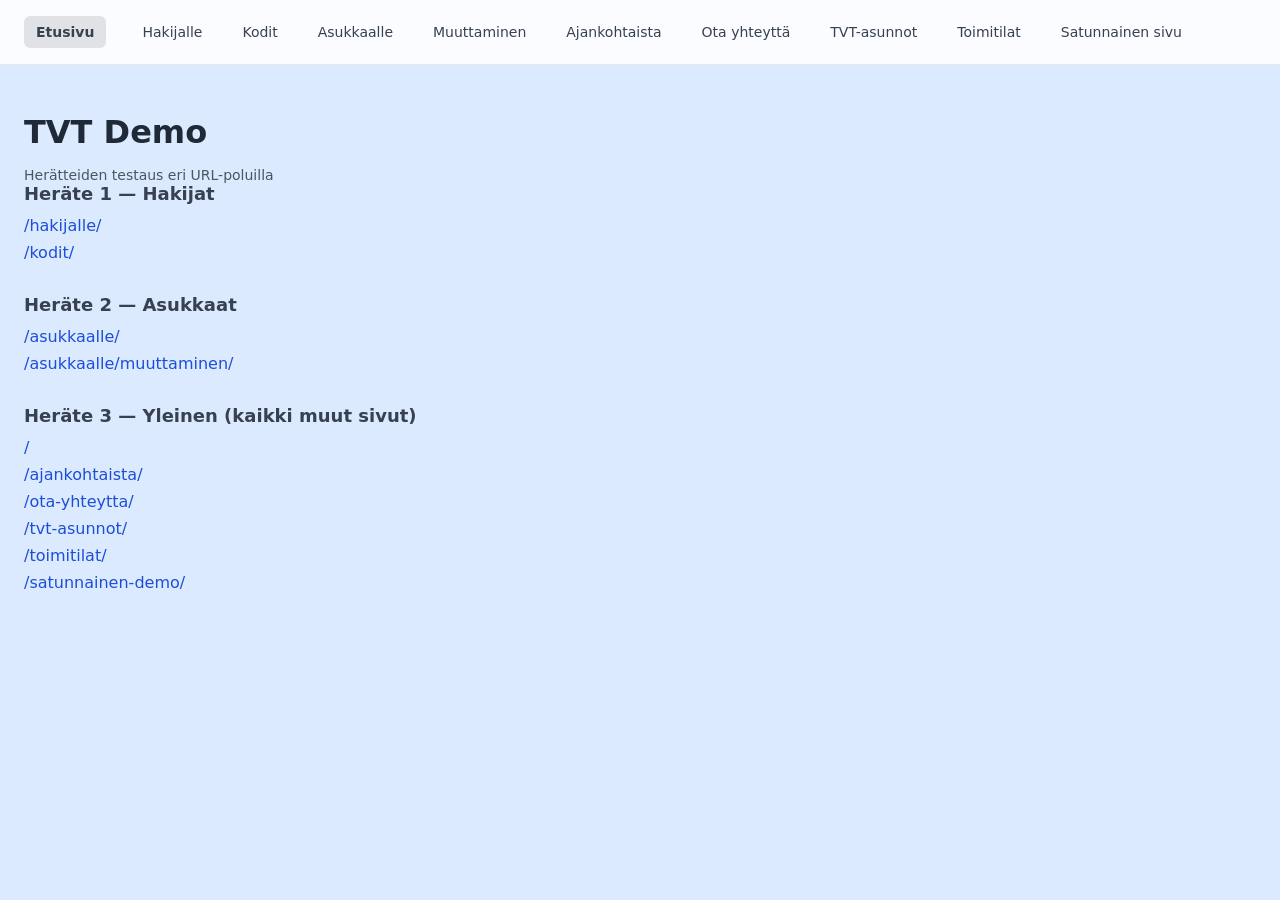
<file: index.html>
<!DOCTYPE html>
<html lang="fi">
<head>
  <meta charset="UTF-8">
  <meta name="viewport" content="width=device-width, initial-scale=1.0">
  <title>TVT Demo</title>
  <link rel="stylesheet" href="/styles.css">
</head>
<body class="page-home">
  <nav class="nav">
    <a href="/" class="nav-home active">Etusivu</a>
    <a href="/hakijalle/">Hakijalle</a>
    <a href="/kodit/">Kodit</a>
    <a href="/asukkaalle/">Asukkaalle</a>
    <a href="/asukkaalle/muuttaminen/">Muuttaminen</a>
    <a href="/ajankohtaista/">Ajankohtaista</a>
    <a href="/ota-yhteytta/">Ota yhteyttä</a>
    <a href="/tvt-asunnot/">TVT-asunnot</a>
    <a href="/toimitilat/">Toimitilat</a>
    <a href="/satunnainen-demo/">Satunnainen sivu</a>
  </nav>
  <main>
    <h1>TVT Demo</h1>
    <p class="path-info">Herätteiden testaus eri URL-poluilla</p>

    <section class="hub-section">
      <h2>Heräte 1 — Hakijat</h2>
      <div class="hub-links">
        <a href="/hakijalle/">/hakijalle/</a>
        <a href="/kodit/">/kodit/</a>
      </div>
    </section>

    <section class="hub-section">
      <h2>Heräte 2 — Asukkaat</h2>
      <div class="hub-links">
        <a href="/asukkaalle/">/asukkaalle/</a>
        <a href="/asukkaalle/muuttaminen/">/asukkaalle/muuttaminen/</a>
      </div>
    </section>

    <section class="hub-section">
      <h2>Heräte 3 — Yleinen (kaikki muut sivut)</h2>
      <div class="hub-links">
        <a href="/">/</a>
        <a href="/ajankohtaista/">/ajankohtaista/</a>
        <a href="/ota-yhteytta/">/ota-yhteytta/</a>
        <a href="/tvt-asunnot/">/tvt-asunnot/</a>
        <a href="/toimitilat/">/toimitilat/</a>
        <a href="/satunnainen-demo/">/satunnainen-demo/</a>
      </div>
    </section>
  </main>

  <!-- Upseller Embed Script -->
  <script src="https://embed.upseller.cloud/plugin-v5/embed.js" async></script>
  <script>
  window['_Up'] = window['_Up'] || {};
  window['_Up']._UpCId = 'test-popup-tvt-agent';
  </script>
  <!-- End Upseller Embed Script -->
</body>
</html>
</file>
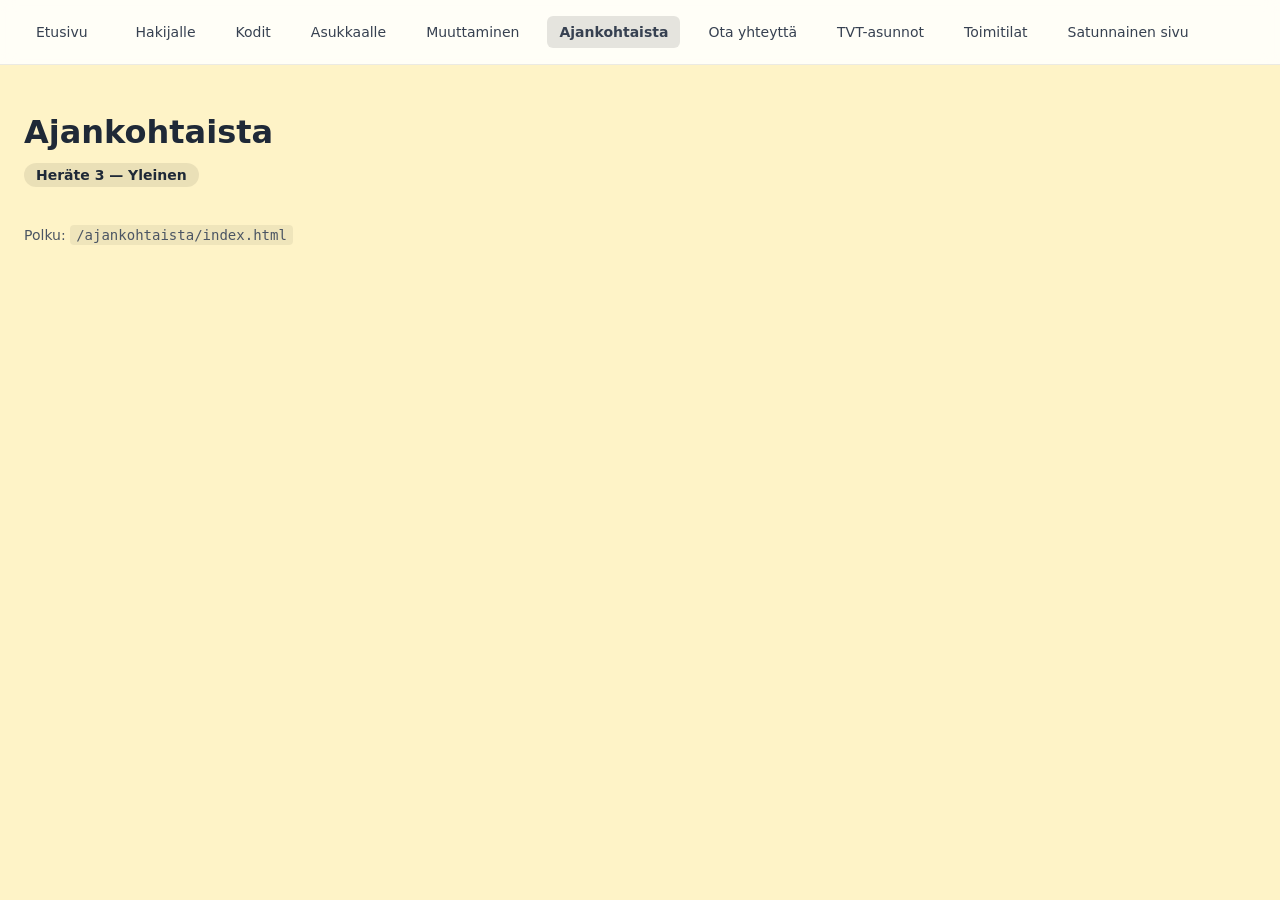
<file: ajankohtaista/index.html>
<!DOCTYPE html>
<html lang="fi">
<head>
  <meta charset="UTF-8">
  <meta name="viewport" content="width=device-width, initial-scale=1.0">
  <title>Ajankohtaista</title>
  <link rel="stylesheet" href="/styles.css">
</head>
<body class="page-herate-3">
  <nav class="nav">
    <a href="/" class="nav-home">Etusivu</a>
    <a href="/hakijalle/">Hakijalle</a>
    <a href="/kodit/">Kodit</a>
    <a href="/asukkaalle/">Asukkaalle</a>
    <a href="/asukkaalle/muuttaminen/">Muuttaminen</a>
    <a href="/ajankohtaista/" class="active">Ajankohtaista</a>
    <a href="/ota-yhteytta/">Ota yhteyttä</a>
    <a href="/tvt-asunnot/">TVT-asunnot</a>
    <a href="/toimitilat/">Toimitilat</a>
    <a href="/satunnainen-demo/">Satunnainen sivu</a>
  </nav>
  <main>
    <h1>Ajankohtaista</h1>
    <p class="herate-badge">Heräte 3 — Yleinen</p>
    <p class="path-info">Polku: <code id="current-path"></code></p>
  </main>

  <script>
    document.getElementById('current-path').textContent = window.location.pathname;
  </script>

  <!-- Upseller Embed Script -->
  <script src="https://embed.upseller.cloud/plugin-v5/embed.js" async></script>
  <script>
  window['_Up'] = window['_Up'] || {};
  window['_Up']._UpCId = 'test-popup-tvt-agent';
  </script>
  <!-- End Upseller Embed Script -->
</body>
</html>
</file>
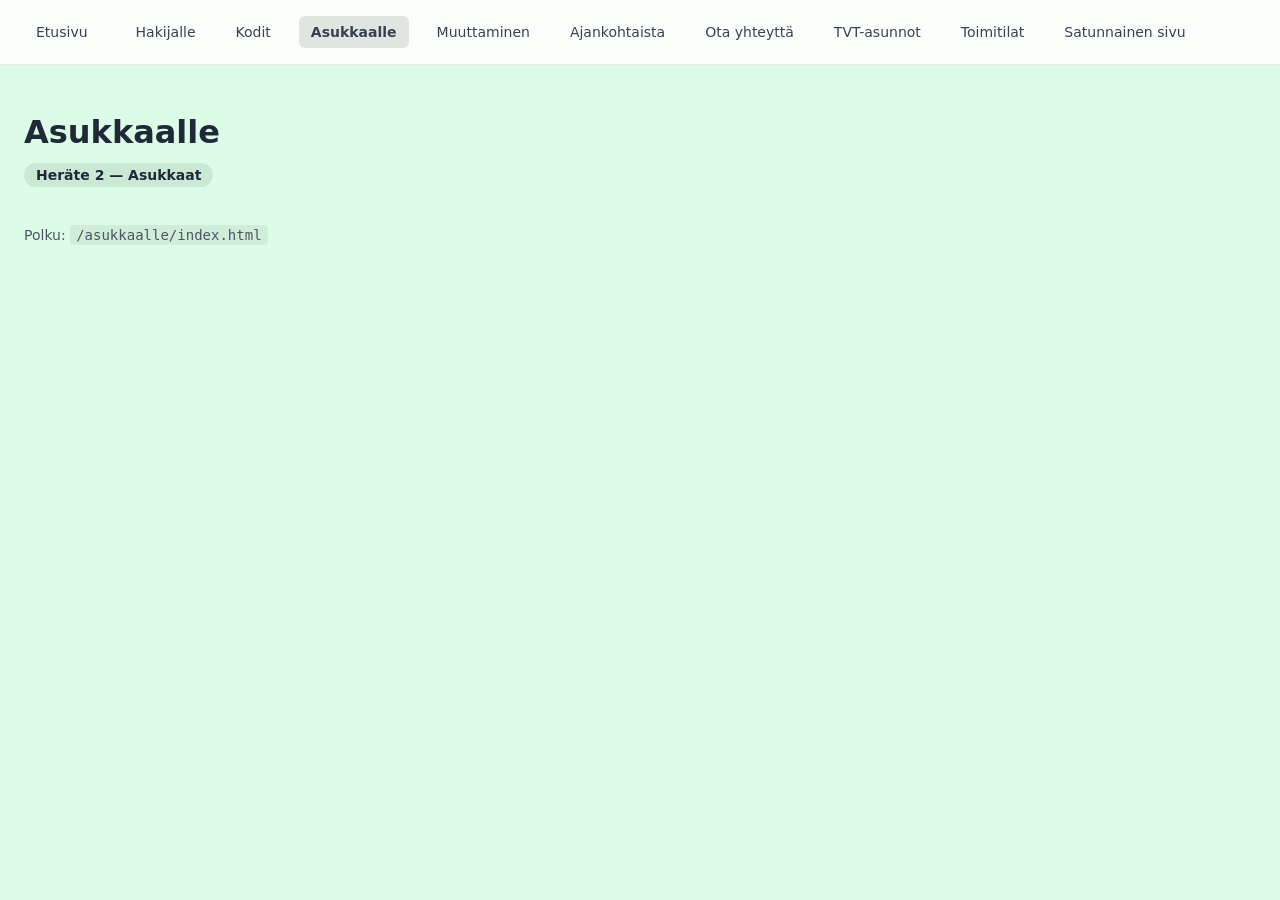
<file: asukkaalle/index.html>
<!DOCTYPE html>
<html lang="fi">
<head>
  <meta charset="UTF-8">
  <meta name="viewport" content="width=device-width, initial-scale=1.0">
  <title>Asukkaalle</title>
  <link rel="stylesheet" href="/styles.css">
</head>
<body class="page-herate-2">
  <nav class="nav">
    <a href="/" class="nav-home">Etusivu</a>
    <a href="/hakijalle/">Hakijalle</a>
    <a href="/kodit/">Kodit</a>
    <a href="/asukkaalle/" class="active">Asukkaalle</a>
    <a href="/asukkaalle/muuttaminen/">Muuttaminen</a>
    <a href="/ajankohtaista/">Ajankohtaista</a>
    <a href="/ota-yhteytta/">Ota yhteyttä</a>
    <a href="/tvt-asunnot/">TVT-asunnot</a>
    <a href="/toimitilat/">Toimitilat</a>
    <a href="/satunnainen-demo/">Satunnainen sivu</a>
  </nav>
  <main>
    <h1>Asukkaalle</h1>
    <p class="herate-badge">Heräte 2 — Asukkaat</p>
    <p class="path-info">Polku: <code id="current-path"></code></p>
  </main>

  <script>
    document.getElementById('current-path').textContent = window.location.pathname;
  </script>

  <!-- Upseller Embed Script -->
  <script src="https://embed.upseller.cloud/plugin-v5/embed.js" async></script>
  <script>
  window['_Up'] = window['_Up'] || {};
  window['_Up']._UpCId = 'test-popup-tvt-agent';
  </script>
  <!-- End Upseller Embed Script -->
</body>
</html>
</file>
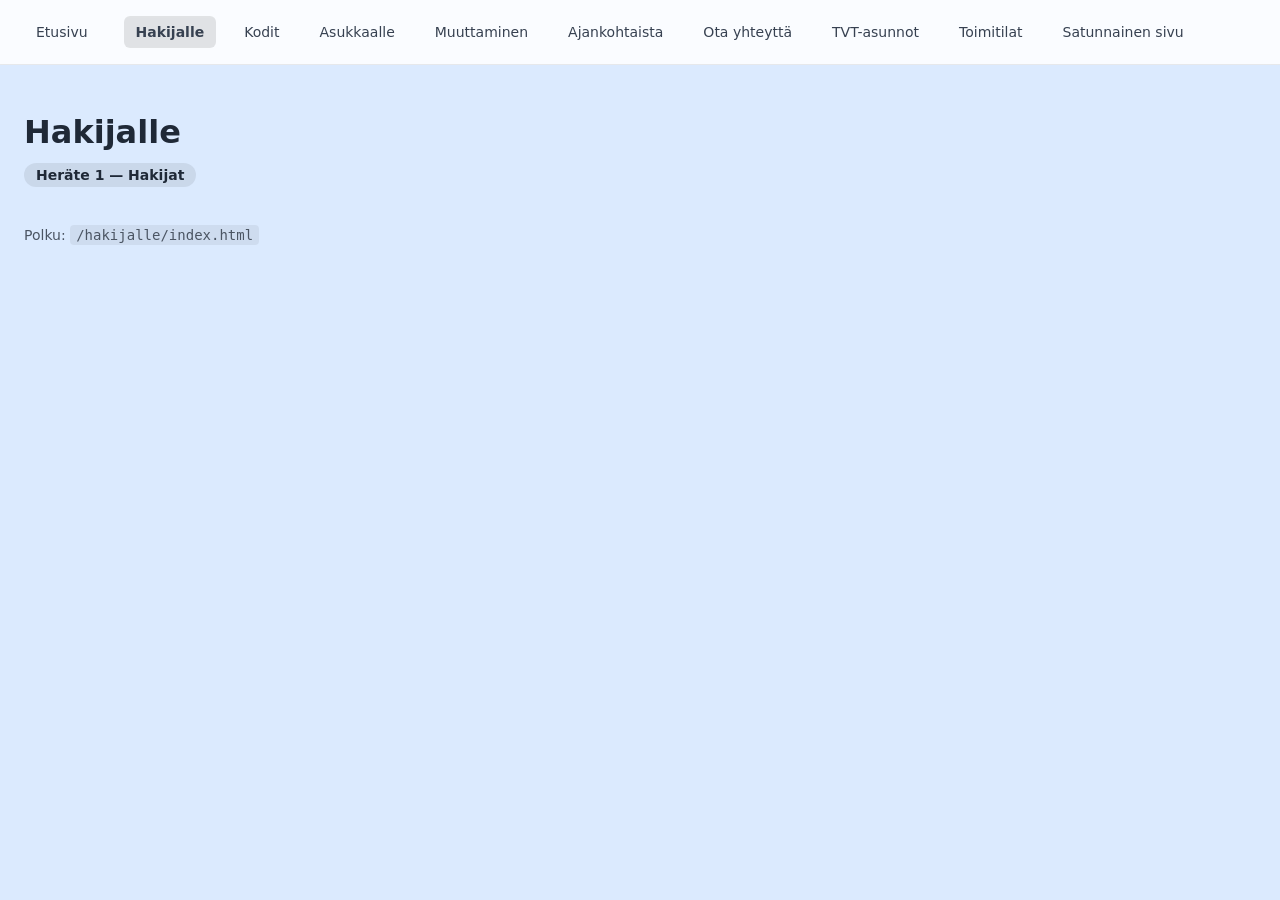
<file: hakijalle/index.html>
<!DOCTYPE html>
<html lang="fi">
<head>
  <meta charset="UTF-8">
  <meta name="viewport" content="width=device-width, initial-scale=1.0">
  <title>Hakijalle</title>
  <link rel="stylesheet" href="/styles.css">

  <!-- Upseller Embed Script -->
  <script src="https://embed.upseller.cloud/plugin-v5/embed.js" async></script>
  <script>
  window['_Up'] = window['_Up'] || {};
  window['_Up']._UpCId = 'test-popup-tvt-agent';
  </script>
  <!-- End Upseller Embed Script -->
</head>
<body class="page-herate-1">
  <nav class="nav">
    <a href="/" class="nav-home">Etusivu</a>
    <a href="/hakijalle/" class="active">Hakijalle</a>
    <a href="/kodit/">Kodit</a>
    <a href="/asukkaalle/">Asukkaalle</a>
    <a href="/asukkaalle/muuttaminen/">Muuttaminen</a>
    <a href="/ajankohtaista/">Ajankohtaista</a>
    <a href="/ota-yhteytta/">Ota yhteyttä</a>
    <a href="/tvt-asunnot/">TVT-asunnot</a>
    <a href="/toimitilat/">Toimitilat</a>
    <a href="/satunnainen-demo/">Satunnainen sivu</a>
  </nav>
  <main>
    <h1>Hakijalle</h1>
    <p class="herate-badge">Heräte 1 — Hakijat</p>
    <p class="path-info">Polku: <code id="current-path"></code></p>
  </main>

  <script>
    document.getElementById('current-path').textContent = window.location.pathname;
  </script>
</body>
</html>
</file>
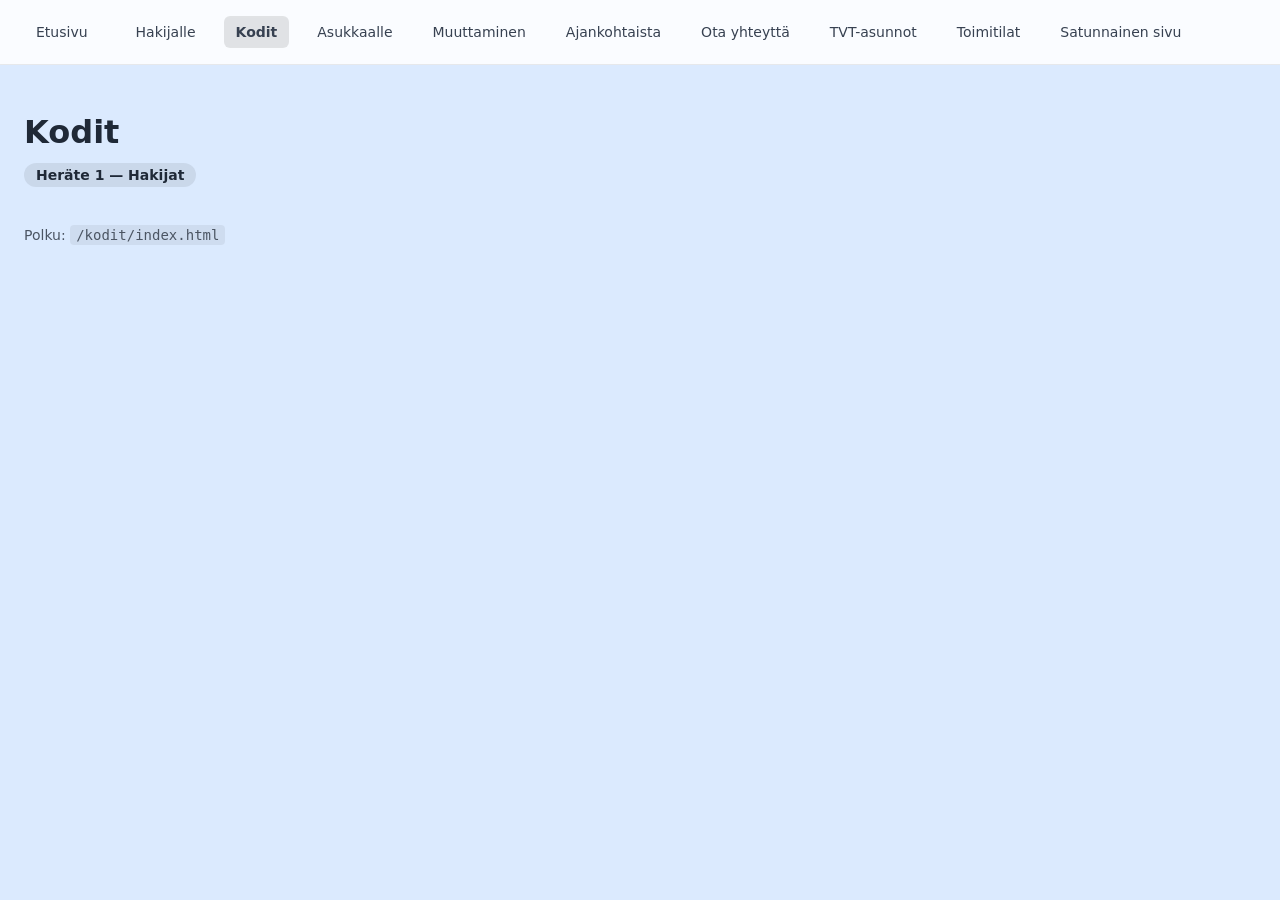
<file: kodit/index.html>
<!DOCTYPE html>
<html lang="fi">
<head>
  <meta charset="UTF-8">
  <meta name="viewport" content="width=device-width, initial-scale=1.0">
  <title>Kodit</title>
  <link rel="stylesheet" href="/styles.css">
</head>
<body class="page-herate-1">
  <nav class="nav">
    <a href="/" class="nav-home">Etusivu</a>
    <a href="/hakijalle/">Hakijalle</a>
    <a href="/kodit/" class="active">Kodit</a>
    <a href="/asukkaalle/">Asukkaalle</a>
    <a href="/asukkaalle/muuttaminen/">Muuttaminen</a>
    <a href="/ajankohtaista/">Ajankohtaista</a>
    <a href="/ota-yhteytta/">Ota yhteyttä</a>
    <a href="/tvt-asunnot/">TVT-asunnot</a>
    <a href="/toimitilat/">Toimitilat</a>
    <a href="/satunnainen-demo/">Satunnainen sivu</a>
  </nav>
  <main>
    <h1>Kodit</h1>
    <p class="herate-badge">Heräte 1 — Hakijat</p>
    <p class="path-info">Polku: <code id="current-path"></code></p>
  </main>

  <script>
    document.getElementById('current-path').textContent = window.location.pathname;
  </script>

  <!-- Upseller Embed Script -->
  <script src="https://embed.upseller.cloud/plugin-v5/embed.js" async></script>
  <script>
  window['_Up'] = window['_Up'] || {};
  window['_Up']._UpCId = 'test-popup-tvt-agent';
  </script>
  <!-- End Upseller Embed Script -->
</body>
</html>
</file>
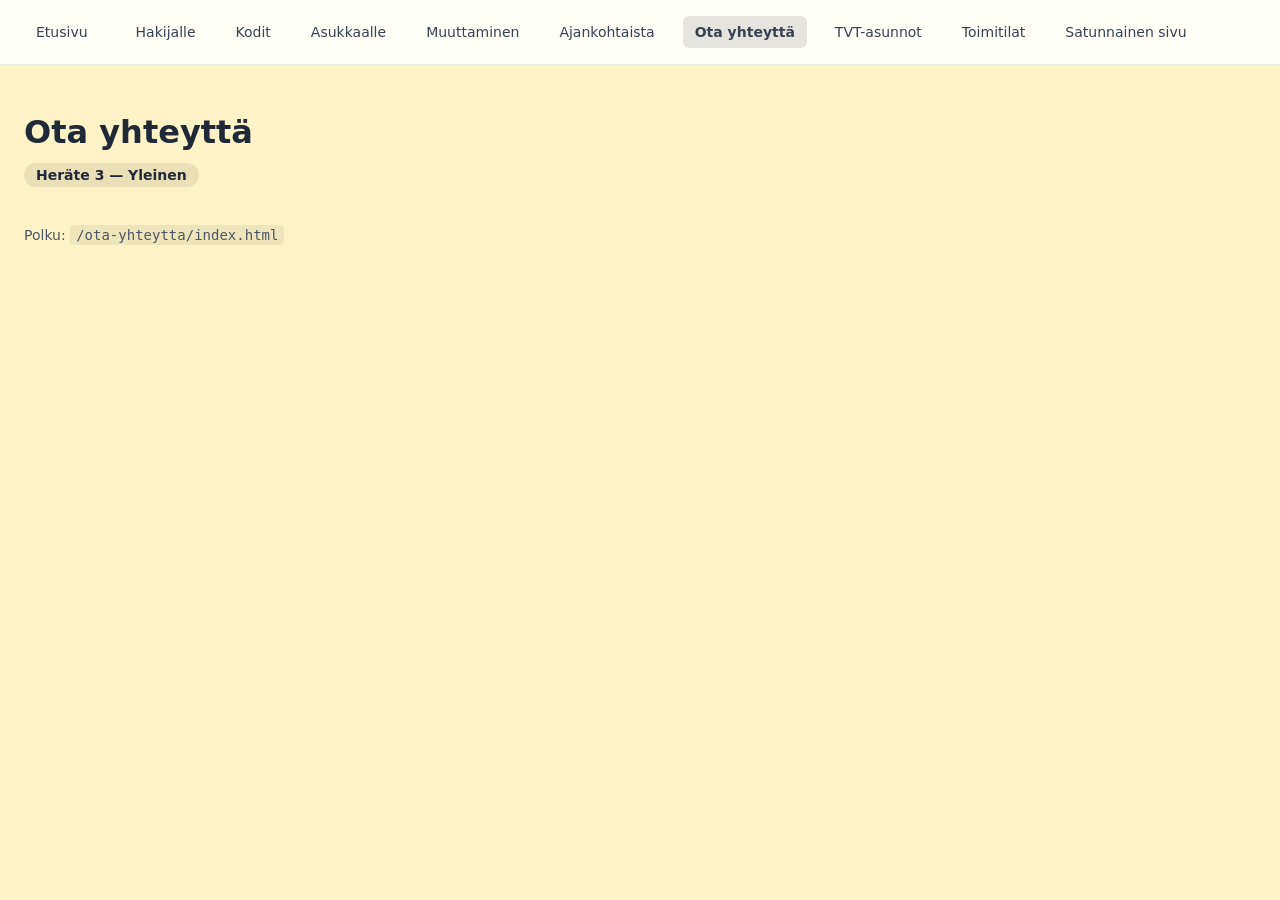
<file: ota-yhteytta/index.html>
<!DOCTYPE html>
<html lang="fi">
<head>
  <meta charset="UTF-8">
  <meta name="viewport" content="width=device-width, initial-scale=1.0">
  <title>Ota yhteyttä</title>
  <link rel="stylesheet" href="/styles.css">
</head>
<body class="page-herate-3">
  <nav class="nav">
    <a href="/" class="nav-home">Etusivu</a>
    <a href="/hakijalle/">Hakijalle</a>
    <a href="/kodit/">Kodit</a>
    <a href="/asukkaalle/">Asukkaalle</a>
    <a href="/asukkaalle/muuttaminen/">Muuttaminen</a>
    <a href="/ajankohtaista/">Ajankohtaista</a>
    <a href="/ota-yhteytta/" class="active">Ota yhteyttä</a>
    <a href="/tvt-asunnot/">TVT-asunnot</a>
    <a href="/toimitilat/">Toimitilat</a>
    <a href="/satunnainen-demo/">Satunnainen sivu</a>
  </nav>
  <main>
    <h1>Ota yhteyttä</h1>
    <p class="herate-badge">Heräte 3 — Yleinen</p>
    <p class="path-info">Polku: <code id="current-path"></code></p>
  </main>

  <script>
    document.getElementById('current-path').textContent = window.location.pathname;
  </script>

  <!-- Upseller Embed Script -->
  <script src="https://embed.upseller.cloud/plugin-v5/embed.js" async></script>
  <script>
  window['_Up'] = window['_Up'] || {};
  window['_Up']._UpCId = 'test-popup-tvt-agent';
  </script>
  <!-- End Upseller Embed Script -->
</body>
</html>
</file>
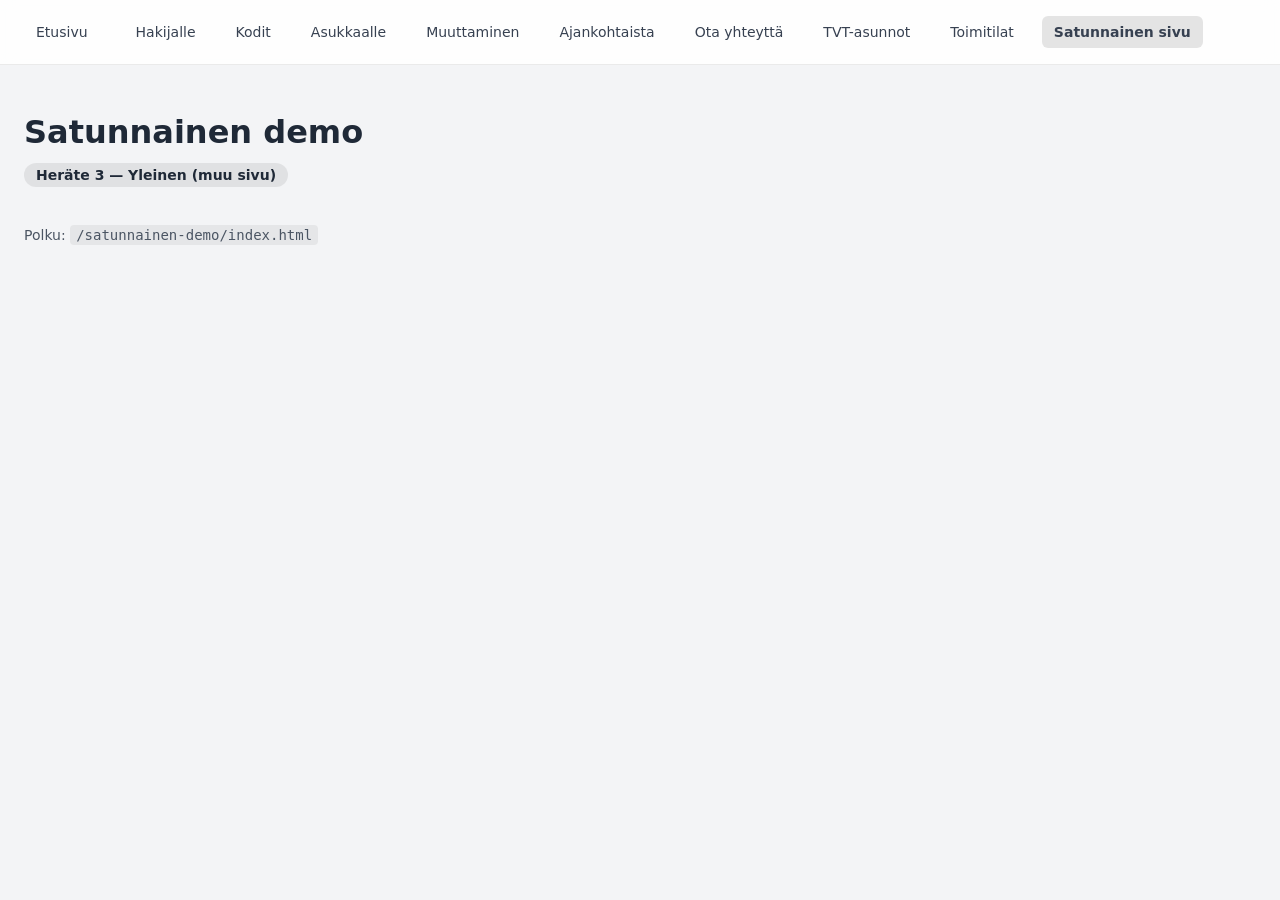
<file: satunnainen-demo/index.html>
<!DOCTYPE html>
<html lang="fi">
<head>
  <meta charset="UTF-8">
  <meta name="viewport" content="width=device-width, initial-scale=1.0">
  <title>Satunnainen demo</title>
  <link rel="stylesheet" href="/styles.css">
</head>
<body class="page-control">
  <nav class="nav">
    <a href="/" class="nav-home">Etusivu</a>
    <a href="/hakijalle/">Hakijalle</a>
    <a href="/kodit/">Kodit</a>
    <a href="/asukkaalle/">Asukkaalle</a>
    <a href="/asukkaalle/muuttaminen/">Muuttaminen</a>
    <a href="/ajankohtaista/">Ajankohtaista</a>
    <a href="/ota-yhteytta/">Ota yhteyttä</a>
    <a href="/tvt-asunnot/">TVT-asunnot</a>
    <a href="/toimitilat/">Toimitilat</a>
    <a href="/satunnainen-demo/" class="active">Satunnainen sivu</a>
  </nav>
  <main>
    <h1>Satunnainen demo</h1>
    <p class="herate-badge">Heräte 3 — Yleinen (muu sivu)</p>
    <p class="path-info">Polku: <code id="current-path"></code></p>
  </main>

  <script>
    document.getElementById('current-path').textContent = window.location.pathname;
  </script>

  <!-- Upseller Embed Script -->
  <script src="https://embed.upseller.cloud/plugin-v5/embed.js" async></script>
  <script>
  window['_Up'] = window['_Up'] || {};
  window['_Up']._UpCId = 'test-popup-tvt-agent';
  </script>
  <!-- End Upseller Embed Script -->
</body>
</html>
</file>
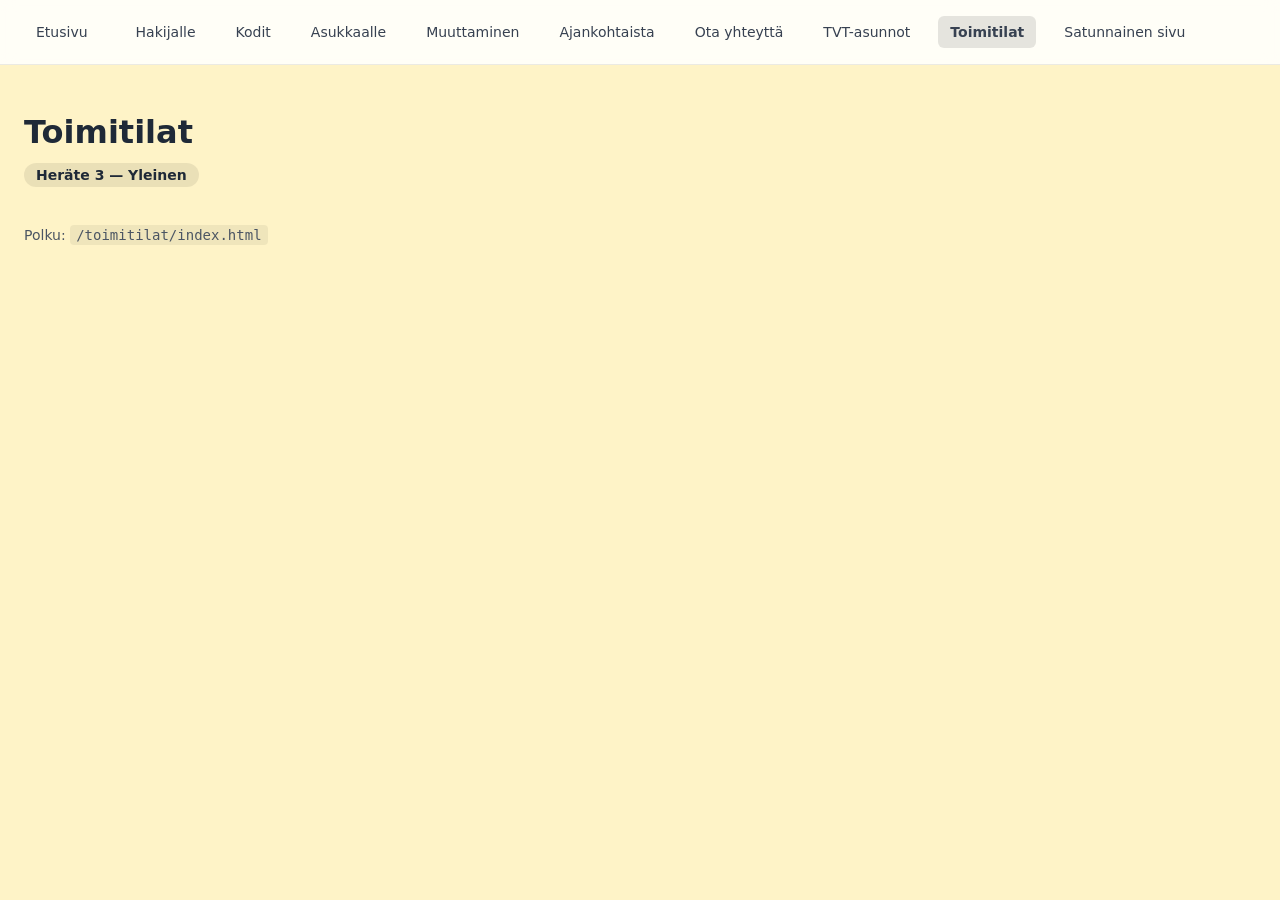
<file: toimitilat/index.html>
<!DOCTYPE html>
<html lang="fi">
<head>
  <meta charset="UTF-8">
  <meta name="viewport" content="width=device-width, initial-scale=1.0">
  <title>Toimitilat</title>
  <link rel="stylesheet" href="/styles.css">
</head>
<body class="page-herate-3">
  <nav class="nav">
    <a href="/" class="nav-home">Etusivu</a>
    <a href="/hakijalle/">Hakijalle</a>
    <a href="/kodit/">Kodit</a>
    <a href="/asukkaalle/">Asukkaalle</a>
    <a href="/asukkaalle/muuttaminen/">Muuttaminen</a>
    <a href="/ajankohtaista/">Ajankohtaista</a>
    <a href="/ota-yhteytta/">Ota yhteyttä</a>
    <a href="/tvt-asunnot/">TVT-asunnot</a>
    <a href="/toimitilat/" class="active">Toimitilat</a>
    <a href="/satunnainen-demo/">Satunnainen sivu</a>
  </nav>
  <main>
    <h1>Toimitilat</h1>
    <p class="herate-badge">Heräte 3 — Yleinen</p>
    <p class="path-info">Polku: <code id="current-path"></code></p>
  </main>

  <script>
    document.getElementById('current-path').textContent = window.location.pathname;
  </script>

  <!-- Upseller Embed Script -->
  <script src="https://embed.upseller.cloud/plugin-v5/embed.js" async></script>
  <script>
  window['_Up'] = window['_Up'] || {};
  window['_Up']._UpCId = 'test-popup-tvt-agent';
  </script>
  <!-- End Upseller Embed Script -->
</body>
</html>
</file>
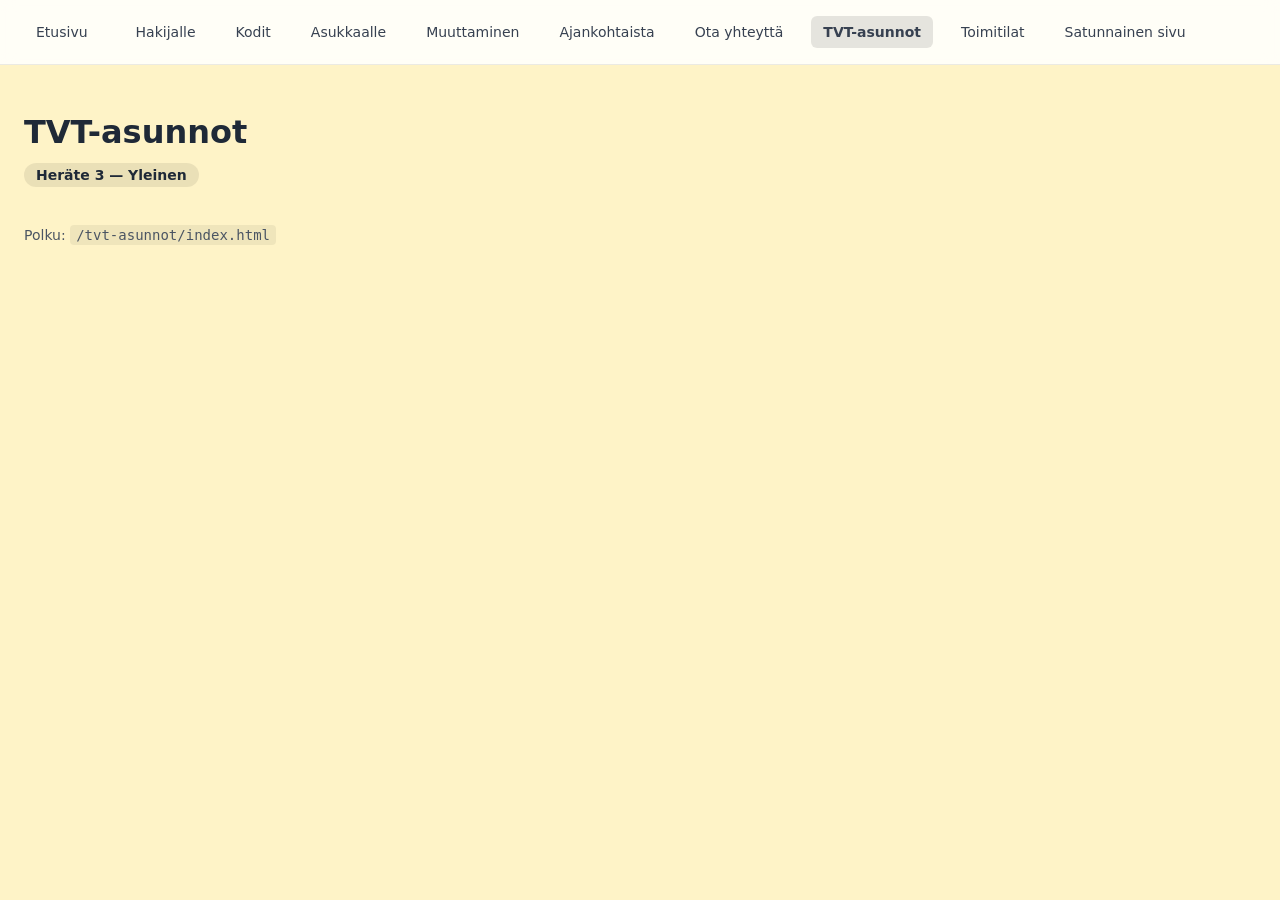
<file: tvt-asunnot/index.html>
<!DOCTYPE html>
<html lang="fi">
<head>
  <meta charset="UTF-8">
  <meta name="viewport" content="width=device-width, initial-scale=1.0">
  <title>TVT-asunnot</title>
  <link rel="stylesheet" href="/styles.css">
</head>
<body class="page-herate-3">
  <nav class="nav">
    <a href="/" class="nav-home">Etusivu</a>
    <a href="/hakijalle/">Hakijalle</a>
    <a href="/kodit/">Kodit</a>
    <a href="/asukkaalle/">Asukkaalle</a>
    <a href="/asukkaalle/muuttaminen/">Muuttaminen</a>
    <a href="/ajankohtaista/">Ajankohtaista</a>
    <a href="/ota-yhteytta/">Ota yhteyttä</a>
    <a href="/tvt-asunnot/" class="active">TVT-asunnot</a>
    <a href="/toimitilat/">Toimitilat</a>
    <a href="/satunnainen-demo/">Satunnainen sivu</a>
  </nav>
  <main>
    <h1>TVT-asunnot</h1>
    <p class="herate-badge">Heräte 3 — Yleinen</p>
    <p class="path-info">Polku: <code id="current-path"></code></p>
  </main>

  <script>
    document.getElementById('current-path').textContent = window.location.pathname;
  </script>

  <!-- Upseller Embed Script -->
  <script src="https://embed.upseller.cloud/plugin-v5/embed.js" async></script>
  <script>
  window['_Up'] = window['_Up'] || {};
  window['_Up']._UpCId = 'test-popup-tvt-agent';
  </script>
  <!-- End Upseller Embed Script -->
</body>
</html>
</file>
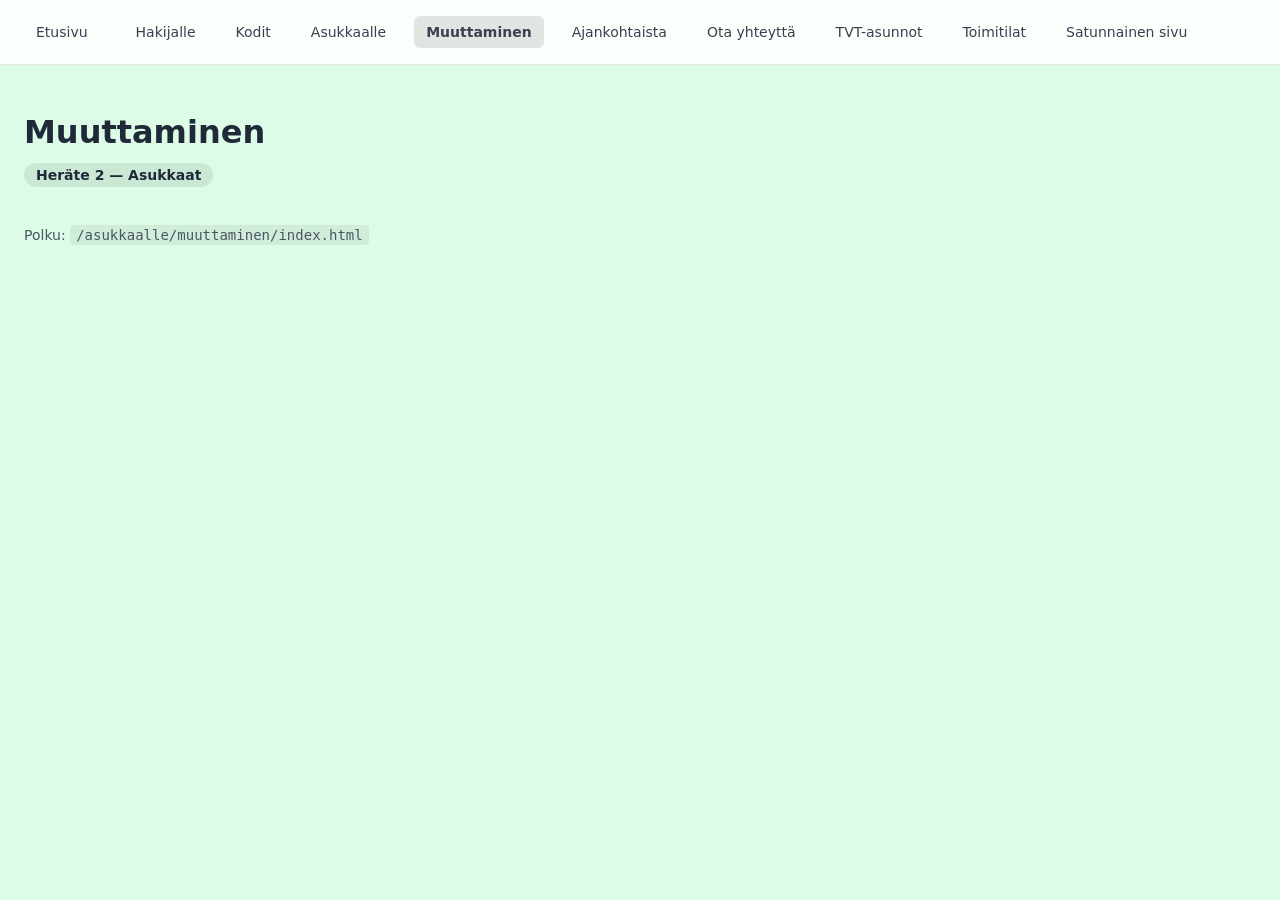
<file: asukkaalle/muuttaminen/index.html>
<!DOCTYPE html>
<html lang="fi">
<head>
  <meta charset="UTF-8">
  <meta name="viewport" content="width=device-width, initial-scale=1.0">
  <title>Muuttaminen</title>
  <link rel="stylesheet" href="/styles.css">
</head>
<body class="page-herate-2">
  <nav class="nav">
    <a href="/" class="nav-home">Etusivu</a>
    <a href="/hakijalle/">Hakijalle</a>
    <a href="/kodit/">Kodit</a>
    <a href="/asukkaalle/">Asukkaalle</a>
    <a href="/asukkaalle/muuttaminen/" class="active">Muuttaminen</a>
    <a href="/ajankohtaista/">Ajankohtaista</a>
    <a href="/ota-yhteytta/">Ota yhteyttä</a>
    <a href="/tvt-asunnot/">TVT-asunnot</a>
    <a href="/toimitilat/">Toimitilat</a>
    <a href="/satunnainen-demo/">Satunnainen sivu</a>
  </nav>
  <main>
    <h1>Muuttaminen</h1>
    <p class="herate-badge">Heräte 2 — Asukkaat</p>
    <p class="path-info">Polku: <code id="current-path"></code></p>
  </main>

  <script>
    document.getElementById('current-path').textContent = window.location.pathname;
  </script>

  <!-- Upseller Embed Script -->
  <script src="https://embed.upseller.cloud/plugin-v5/embed.js" async></script>
  <script>
  window['_Up'] = window['_Up'] || {};
  window['_Up']._UpCId = 'test-popup-tvt-agent';
  </script>
  <!-- End Upseller Embed Script -->
</body>
</html>
</file>
<file: styles.css>
* {
  box-sizing: border-box;
  margin: 0;
  padding: 0;
}

body {
  min-height: 100vh;
  font-family: system-ui, -apple-system, sans-serif;
  color: #1f2937;
}

.page-home {
  background-color: #dbeafe;
}

.page-herate-1 {
  background-color: #dbeafe;
}

.page-herate-2 {
  background-color: #dcfce7;
}

.page-herate-3 {
  background-color: #fef3c7;
}

.page-control {
  background-color: #f3f4f6;
}

.nav {
  display: flex;
  flex-wrap: wrap;
  gap: 0.5rem 1rem;
  padding: 1rem 1.5rem;
  background-color: rgba(255, 255, 255, 0.85);
  border-bottom: 1px solid rgba(0, 0, 0, 0.08);
  position: sticky;
  top: 0;
  backdrop-filter: blur(8px);
}

.nav a {
  color: #374151;
  text-decoration: none;
  padding: 0.5rem 0.75rem;
  border-radius: 0.375rem;
  font-weight: 500;
  font-size: 0.875rem;
}

.nav a:hover {
  background-color: rgba(0, 0, 0, 0.05);
}

.nav a.active {
  background-color: rgba(0, 0, 0, 0.1);
  font-weight: 600;
}

.nav-home {
  font-weight: 600;
  margin-right: 0.5rem;
}

main {
  padding: 3rem 1.5rem;
  max-width: 48rem;
}

h1 {
  font-size: 2rem;
  margin-bottom: 0.75rem;
}

.herate-badge {
  display: inline-block;
  padding: 0.25rem 0.75rem;
  border-radius: 9999px;
  font-size: 0.875rem;
  font-weight: 600;
  margin-bottom: 1.5rem;
  background-color: rgba(0, 0, 0, 0.08);
}

.path-info {
  font-size: 0.875rem;
  color: #4b5563;
  margin-top: 1rem;
}

.path-info code {
  background-color: rgba(0, 0, 0, 0.06);
  padding: 0.125rem 0.375rem;
  border-radius: 0.25rem;
}

.hub-section {
  margin-bottom: 2rem;
}

.hub-section h2 {
  font-size: 1.125rem;
  margin-bottom: 0.75rem;
  color: #374151;
}

.hub-links {
  display: flex;
  flex-direction: column;
  gap: 0.5rem;
}

.hub-links a {
  color: #1d4ed8;
  text-decoration: none;
  font-weight: 500;
}

.hub-links a:hover {
  text-decoration: underline;
}
</file>
